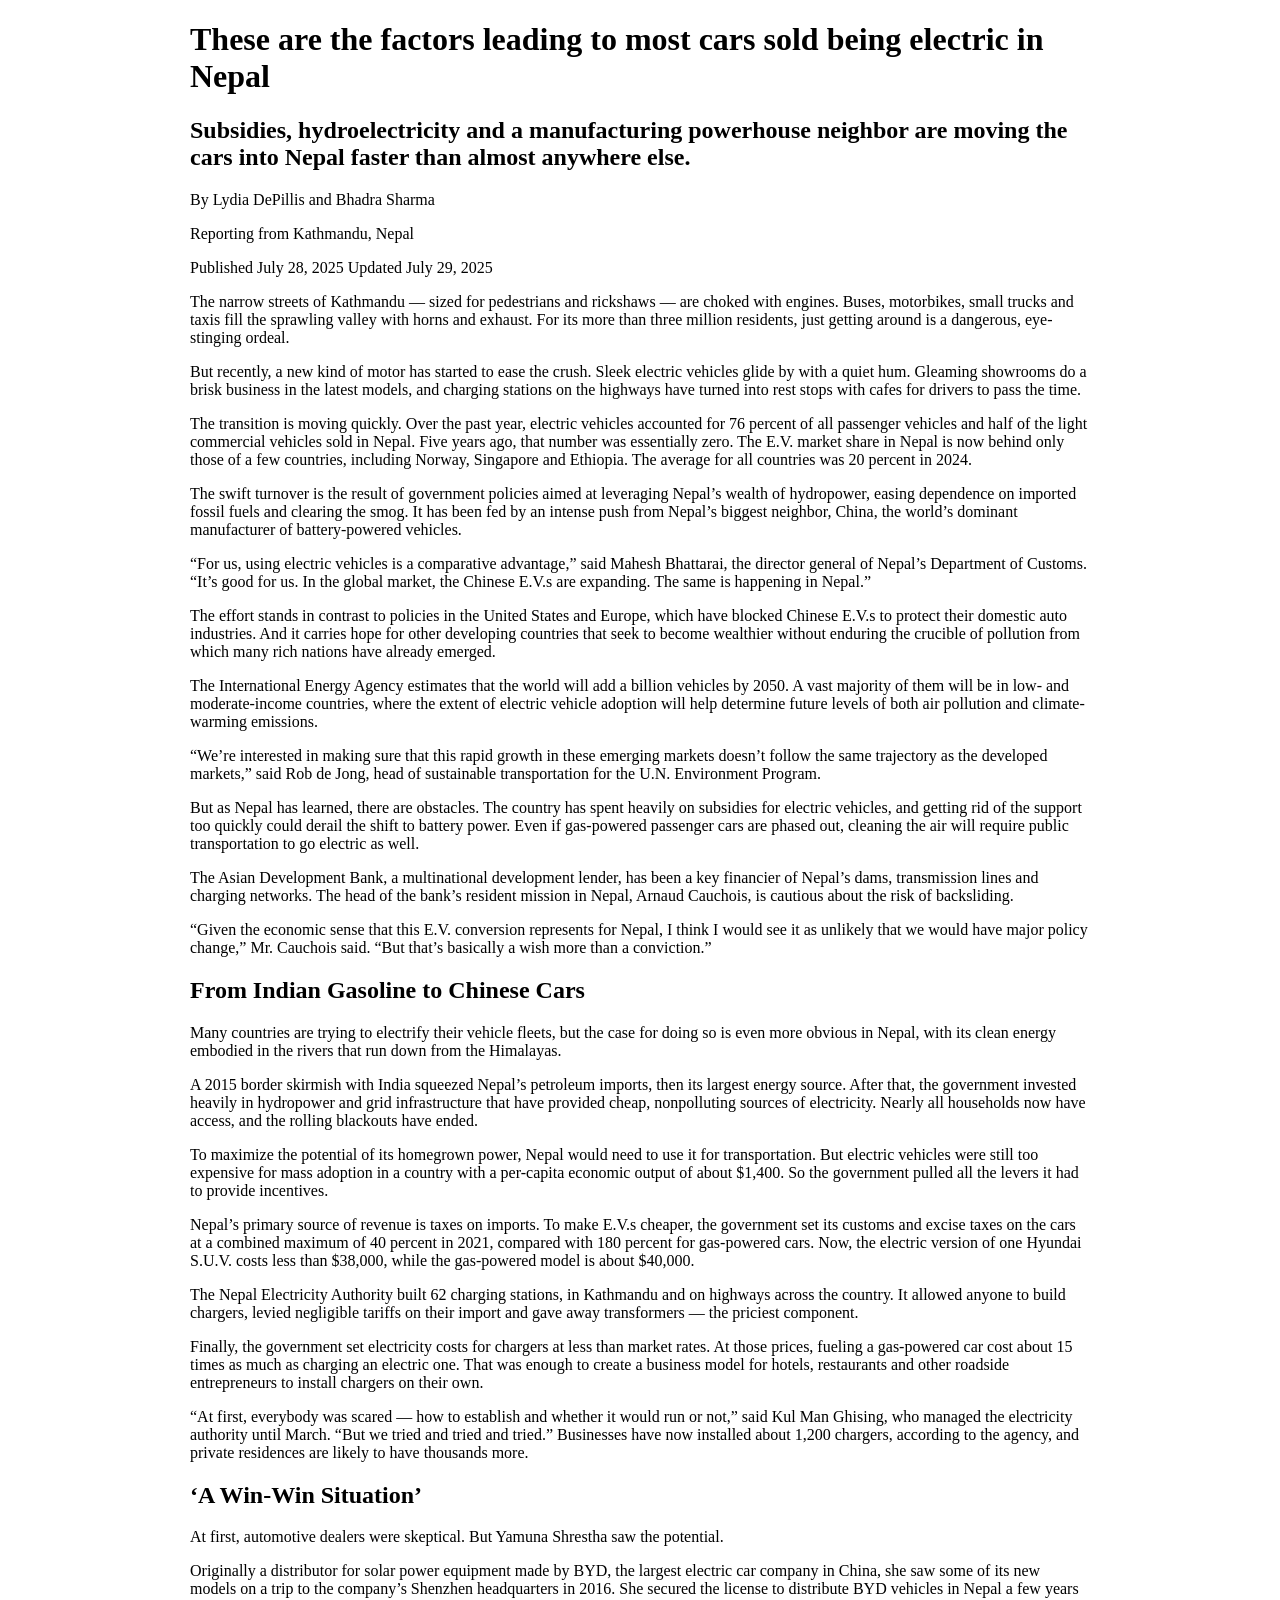
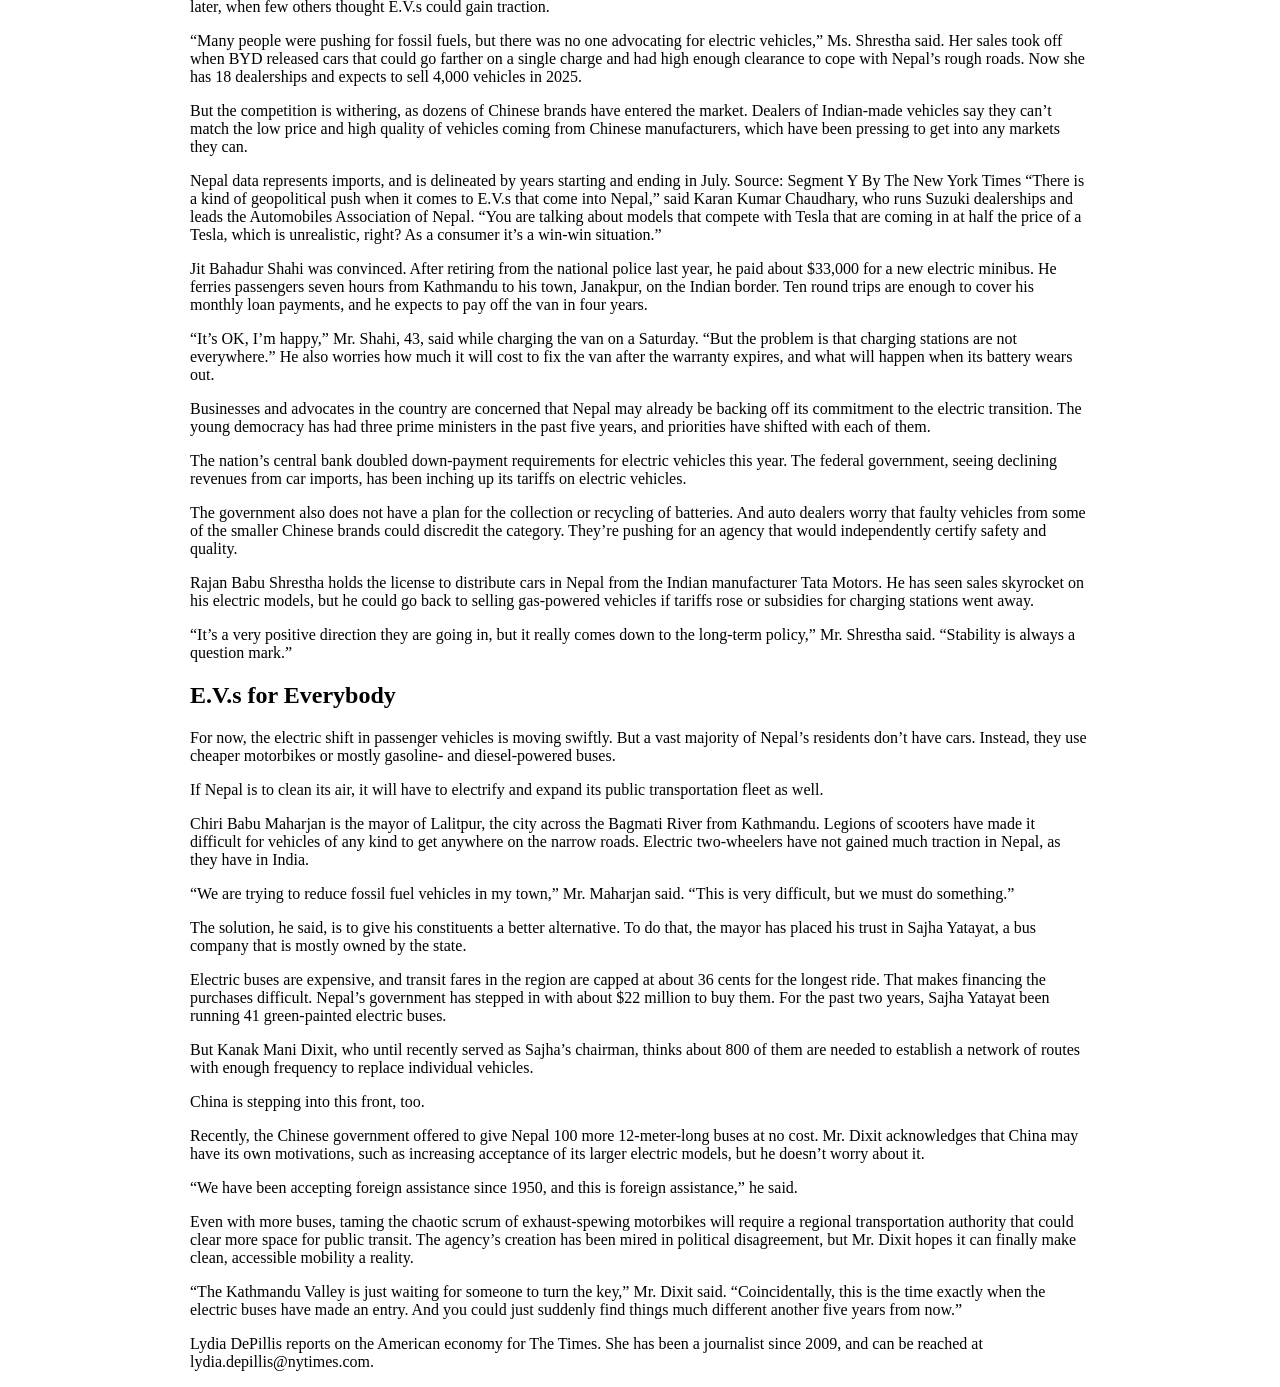
<file: midterm/index.html>
<!DOCTYPE html>
<html lang="en">
    <head>
        <title></title>
        <link rel="stylesheet" type="text/css" href="stylesheet.css">
    </head>
       <body>
        <div id="content">
        <h1>These are the factors leading to most cars sold being electric in Nepal</h1>
<h2>Subsidies, hydroelectricity and a manufacturing powerhouse neighbor are moving the cars into Nepal faster than almost anywhere else.</h2>


<p>By Lydia DePillis and Bhadra Sharma</p>
<p>Reporting from Kathmandu, Nepal</p>
<p>Published July 28, 2025 Updated July 29, 2025</p>


<p>The narrow streets of Kathmandu — sized for pedestrians and rickshaws — are choked with engines. Buses, motorbikes, small trucks and taxis fill the sprawling valley with horns and exhaust. For its more than three million residents, just getting around is a dangerous, eye-stinging ordeal.</p>


<p>But recently, a new kind of motor has started to ease the crush. Sleek electric vehicles glide by with a quiet hum. Gleaming showrooms do a brisk business in the latest models, and charging stations on the highways have turned into rest stops with cafes for drivers to pass the time.</p>


<p>The transition is moving quickly. Over the past year, electric vehicles accounted for 76 percent of all passenger vehicles and half of the light commercial vehicles sold in Nepal. Five years ago, that number was essentially zero. The E.V. market share in Nepal is now behind only those of a few countries, including Norway, Singapore and Ethiopia. The average for all countries was 20 percent in 2024.</p>


<p>The swift turnover is the result of government policies aimed at leveraging Nepal’s wealth of hydropower, easing dependence on imported fossil fuels and clearing the smog. It has been fed by an intense push from Nepal’s biggest neighbor, China, the world’s dominant manufacturer of battery-powered vehicles.</p>


<p>“For us, using electric vehicles is a comparative advantage,” said Mahesh Bhattarai, the director general of Nepal’s Department of Customs. “It’s good for us. In the global market, the Chinese E.V.s are expanding. The same is happening in Nepal.”</p>


<p>The effort stands in contrast to policies in the United States and Europe, which have blocked Chinese E.V.s to protect their domestic auto industries. And it carries hope for other developing countries that seek to become wealthier without enduring the crucible of pollution from which many rich nations have already emerged.</p>


<p>The International Energy Agency estimates that the world will add a billion vehicles by 2050. A vast majority of them will be in low- and moderate-income countries, where the extent of electric vehicle adoption will help determine future levels of both air pollution and climate-warming emissions.</p>


<p>“We’re interested in making sure that this rapid growth in these emerging markets doesn’t follow the same trajectory as the developed markets,” said Rob de Jong, head of sustainable transportation for the U.N. Environment Program.</p>


<p>But as Nepal has learned, there are obstacles. The country has spent heavily on subsidies for electric vehicles, and getting rid of the support too quickly could derail the shift to battery power. Even if gas-powered passenger cars are phased out, cleaning the air will require public transportation to go electric as well.</p>




<p>The Asian Development Bank, a multinational development lender, has been a key financier of Nepal’s dams, transmission lines and charging networks. The head of the bank’s resident mission in Nepal, Arnaud Cauchois, is cautious about the risk of backsliding.</p>


<p>“Given the economic sense that this E.V. conversion represents for Nepal, I think I would see it as unlikely that we would have major policy change,” Mr. Cauchois said. “But that’s basically a wish more than a conviction.”</p>


<h2>From Indian Gasoline to Chinese Cars</h2>


<p>Many countries are trying to electrify their vehicle fleets, but the case for doing so is even more obvious in Nepal, with its clean energy embodied in the rivers that run down from the Himalayas.</p>


<p>A 2015 border skirmish with India squeezed Nepal’s petroleum imports, then its largest energy source. After that, the government invested heavily in hydropower and grid infrastructure that have provided cheap, nonpolluting sources of electricity. Nearly all households now have access, and the rolling blackouts have ended.</p>


<p>To maximize the potential of its homegrown power, Nepal would need to use it for transportation. But electric vehicles were still too expensive for mass adoption in a country with a per-capita economic output of about $1,400. So the government pulled all the levers it had to provide incentives.</p>


<p>Nepal’s primary source of revenue is taxes on imports. To make E.V.s cheaper, the government set its customs and excise taxes on the cars at a combined maximum of 40 percent in 2021, compared with 180 percent for gas-powered cars. Now, the electric version of one Hyundai S.U.V. costs less than $38,000, while the gas-powered model is about $40,000.</p>


<p>The Nepal Electricity Authority built 62 charging stations, in Kathmandu and on highways across the country. It allowed anyone to build chargers, levied negligible tariffs on their import and gave away transformers — the priciest component.</p>


<p>Finally, the government set electricity costs for chargers at less than market rates. At those prices, fueling a gas-powered car cost about 15 times as much as charging an electric one. That was enough to create a business model for hotels, restaurants and other roadside entrepreneurs to install chargers on their own.</p>


<p>“At first, everybody was scared — how to establish and whether it would run or not,” said Kul Man Ghising, who managed the electricity authority until March. “But we tried and tried and tried.” Businesses have now installed about 1,200 chargers, according to the agency, and private residences are likely to have thousands more.</p>


<h2>‘A Win-Win Situation’</h2>


<p>At first, automotive dealers were skeptical. But Yamuna Shrestha saw the potential.</p>


<p>Originally a distributor for solar power equipment made by BYD, the largest electric car company in China, she saw some of its new models on a trip to the company’s Shenzhen headquarters in 2016. She secured the license to distribute BYD vehicles in Nepal a few years later, when few others thought E.V.s could gain traction.</p>


<p>“Many people were pushing for fossil fuels, but there was no one advocating for electric vehicles,” Ms. Shrestha said. Her sales took off when BYD released cars that could go farther on a single charge and had high enough clearance to cope with Nepal’s rough roads. Now she has 18 dealerships and expects to sell 4,000 vehicles in 2025.</p>


<p>But the competition is withering, as dozens of Chinese brands have entered the market. Dealers of Indian-made vehicles say they can’t match the low price and high quality of vehicles coming from Chinese manufacturers, which have been pressing to get into any markets they can.</p>

<p>Nepal data represents imports, and is delineated by years starting and ending in July. Source: Segment Y By The New York Times
“There is a kind of geopolitical push when it comes to E.V.s that come into Nepal,” said Karan Kumar Chaudhary, who runs Suzuki dealerships and leads the Automobiles Association of Nepal. “You are talking about models that compete with Tesla that are coming in at half the price of a Tesla, which is unrealistic, right? As a consumer it’s a win-win situation.”</p>


<p>Jit Bahadur Shahi was convinced. After retiring from the national police last year, he paid about $33,000 for a new electric minibus. He ferries passengers seven hours from Kathmandu to his town, Janakpur, on the Indian border. Ten round trips are enough to cover his monthly loan payments, and he expects to pay off the van in four years.</p>


<p>“It’s OK, I’m happy,” Mr. Shahi, 43, said while charging the van on a Saturday. “But the problem is that charging stations are not everywhere.” He also worries how much it will cost to fix the van after the warranty expires, and what will happen when its battery wears out.</p>


<p>Businesses and advocates in the country are concerned that Nepal may already be backing off its commitment to the electric transition. The young democracy has had three prime ministers in the past five years, and priorities have shifted with each of them.</p>


<p>The nation’s central bank doubled down-payment requirements for electric vehicles this year. The federal government, seeing declining revenues from car imports, has been inching up its tariffs on electric vehicles.</p>


<p>The government also does not have a plan for the collection or recycling of batteries. And auto dealers worry that faulty vehicles from some of the smaller Chinese brands could discredit the category. They’re pushing for an agency that would independently certify safety and quality.</p>


<p>Rajan Babu Shrestha holds the license to distribute cars in Nepal from the Indian manufacturer Tata Motors. He has seen sales skyrocket on his electric models, but he could go back to selling gas-powered vehicles if tariffs rose or subsidies for charging stations went away.</p>


<p>“It’s a very positive direction they are going in, but it really comes down to the long-term policy,” Mr. Shrestha said. “Stability is always a question mark.”</p>


<h2>E.V.s for Everybody</h2>


<p>For now, the electric shift in passenger vehicles is moving swiftly. But a vast majority of Nepal’s residents don’t have cars. Instead, they use cheaper motorbikes or mostly gasoline- and diesel-powered buses.</p>


<p>If Nepal is to clean its air, it will have to electrify and expand its public transportation fleet as well.</p>


<p>Chiri Babu Maharjan is the mayor of Lalitpur, the city across the Bagmati River from Kathmandu. Legions of scooters have made it difficult for vehicles of any kind to get anywhere on the narrow roads. Electric two-wheelers have not gained much traction in Nepal, as they have in India.</p>


<p>“We are trying to reduce fossil fuel vehicles in my town,” Mr. Maharjan said. “This is very difficult, but we must do something.”</p>


<p>The solution, he said, is to give his constituents a better alternative. To do that, the mayor has placed his trust in Sajha Yatayat, a bus company that is mostly owned by the state.</p>


<p>Electric buses are expensive, and transit fares in the region are capped at about 36 cents for the longest ride. That makes financing the purchases difficult. Nepal’s government has stepped in with about $22 million to buy them. For the past two years, Sajha Yatayat been running 41 green-painted electric buses.</p>


<p>But Kanak Mani Dixit, who until recently served as Sajha’s chairman, thinks about 800 of them are needed to establish a network of routes with enough frequency to replace individual vehicles.</p>


<p>China is stepping into this front, too.</p>


<p>Recently, the Chinese government offered to give Nepal 100 more 12-meter-long buses at no cost. Mr. Dixit acknowledges that China may have its own motivations, such as increasing acceptance of its larger electric models, but he doesn’t worry about it.</p>


<p>“We have been accepting foreign assistance since 1950, and this is foreign assistance,” he said.</p>


<p>Even with more buses, taming the chaotic scrum of exhaust-spewing motorbikes will require a regional transportation authority that could clear more space for public transit. The agency’s creation has been mired in political disagreement, but Mr. Dixit hopes it can finally make clean, accessible mobility a reality.</p>


<p>“The Kathmandu Valley is just waiting for someone to turn the key,” Mr. Dixit said. “Coincidentally, this is the time exactly when the electric buses have made an entry. And you could just suddenly find things much different another five years from now.”</p>


<p>Lydia DePillis reports on the American economy for The Times. She has been a journalist since 2009, and can be reached at lydia.depillis@nytimes.com.</p>
            </div>
        </body>
</html>
</file>
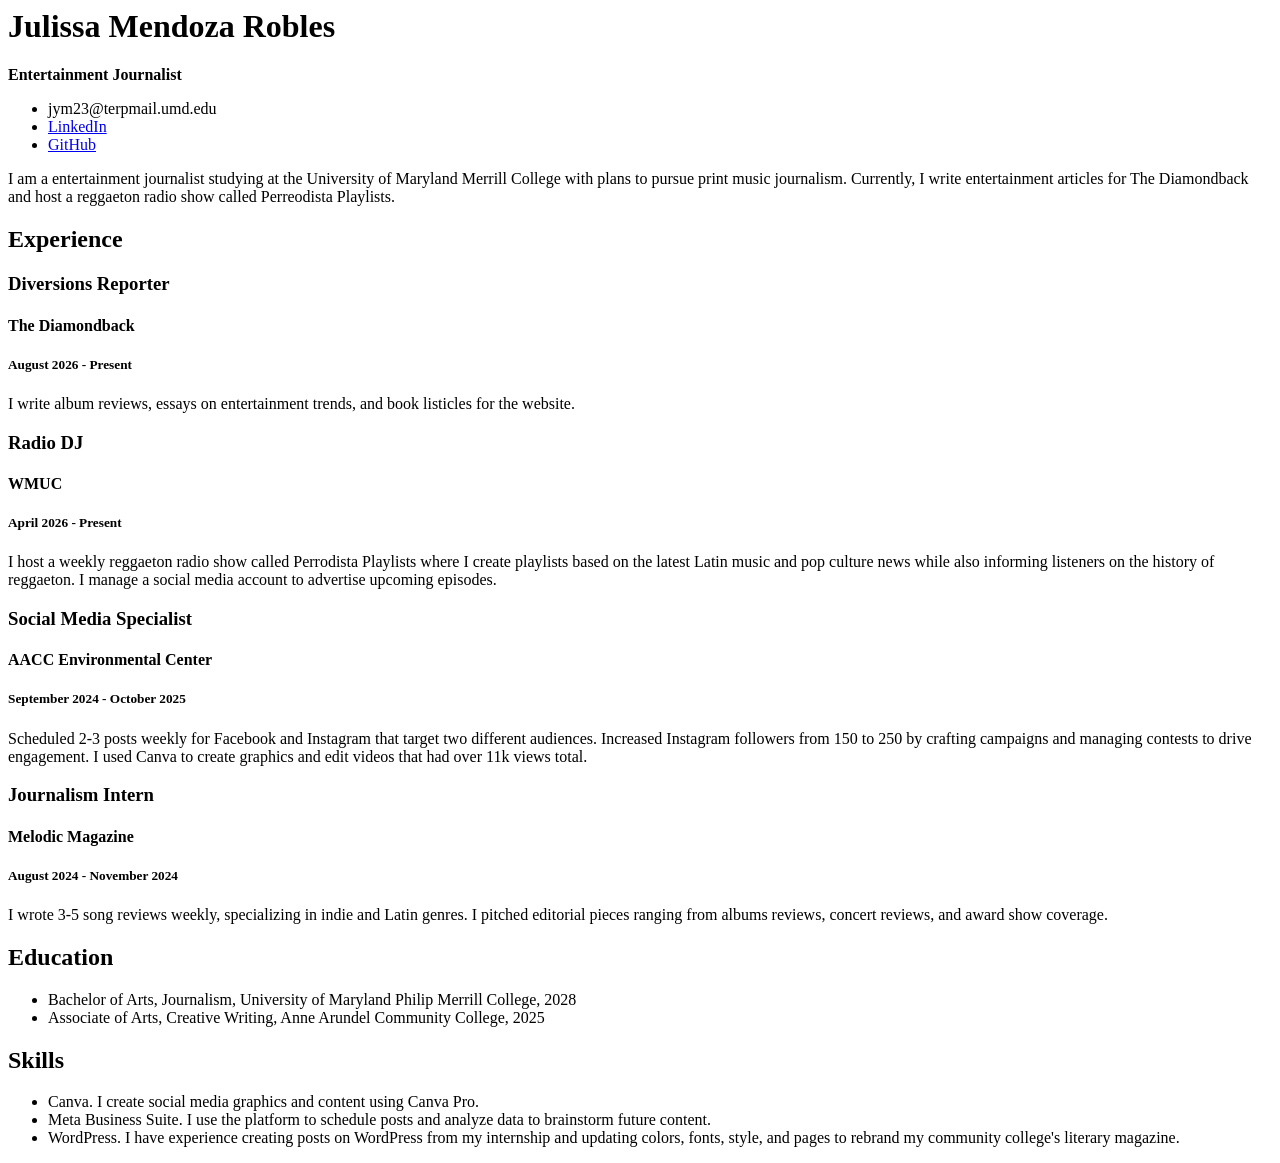
<file: resume/index.html>
<html>
    <title>Julissa Mendoza Robles Resume</title>

    <body>
        <h1>Julissa Mendoza Robles</h1>
        <p><strong>Entertainment Journalist</strong></p>
        <ul>    
            <li>jym23@terpmail.umd.edu</li>
            <li><a href="https://www.linkedin.com/in/julissa-mendoza-robles">LinkedIn</a></li>
            <li><a href="https://github.com/julissamr">GitHub</a></li>
        </ul>
        <p>I am a entertainment journalist studying at the University of Maryland Merrill College with plans to pursue print music journalism. 
            Currently, I write entertainment articles for The Diamondback and host a reggaeton radio show called Perreodista Playlists.</p>
        
        <h2>Experience</h2>

        <h3>Diversions Reporter</h3>
        <h4>The Diamondback</h4>
        <h5>August 2026 - Present</h5>
        <p>I write album reviews, essays on entertainment trends, and book listicles for the website.</p>


        <h3>Radio DJ</h3>
        <h4>WMUC</h4>
        <h5>April 2026 - Present</h5>
        <p>I host a weekly reggaeton radio show called Perrodista Playlists where I create playlists based on the latest Latin music and pop culture news while also informing listeners on the history of reggaeton. 
            I manage a social media account to advertise upcoming episodes. </p>

        <h3>Social Media Specialist</h3>
        <h4>AACC Environmental Center</h4>
        <h5>September 2024 - October 2025</h5>
        <p>Scheduled 2-3 posts weekly for Facebook and Instagram that target two different audiences. Increased Instagram followers from 150 to 250 by crafting campaigns and managing contests to drive engagement. 
            I used Canva to create graphics and edit videos that had over 11k views total.</p>

        <h3>Journalism Intern</h3>
        <h4>Melodic Magazine</h4>
        <h5>August 2024 - November 2024</h5>
        <p>I wrote 3-5 song reviews weekly, specializing in indie and Latin genres. I pitched editorial pieces ranging from albums reviews, concert reviews, and award show coverage.</p>

        <h2>Education</h2>
        <ul>
            <li>Bachelor of Arts, Journalism, University of Maryland Philip Merrill College, 2028</li>
            <li>Associate of Arts, Creative Writing, Anne Arundel Community College, 2025</li>
        </ul>

        <h2>Skills</h2>
        <ul>
            <li>Canva. I create social media graphics and content using Canva Pro.</li>
            <li>Meta Business Suite. I use the platform to schedule posts and analyze data to brainstorm future content.</li>
            <li>WordPress. I have experience creating posts on WordPress from my internship and updating colors, fonts, style, and pages to rebrand my community college's literary magazine.</li>
        </ul>

    
            
    </body>

</html>
</file>
<file: midterm/stylesheet.css>
#content {
    margin: 0 auto;
    width: 900px;
}

h2 {
    font-weight: bold;
}

h1 {
    font-weight: bolder;
}
</file>
